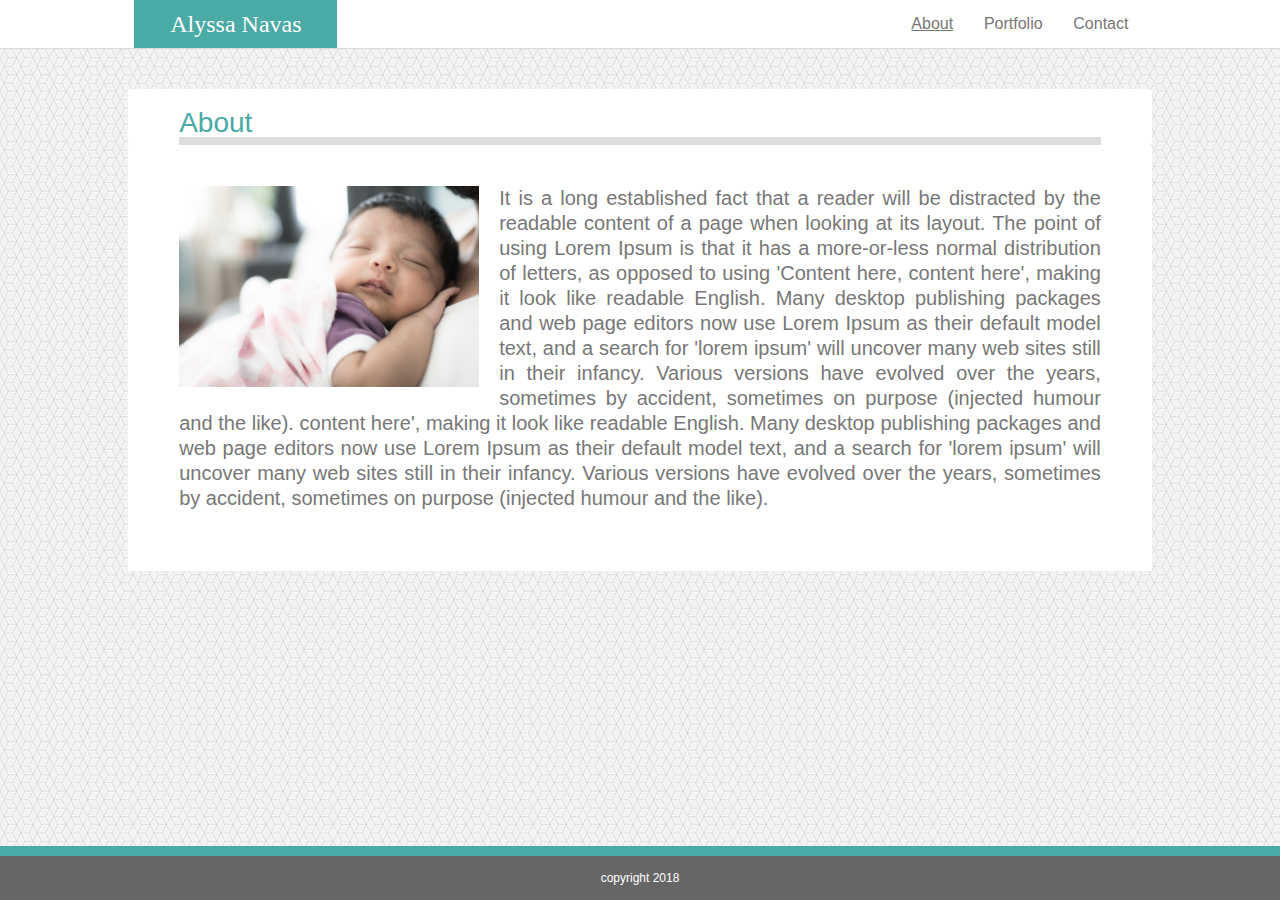
<file: index.html>
<!DOCTYPE html>
<html lang="en">
<head>
    <meta charset="UTF-8">
    <meta name="viewport" content="width=device-width, initial-scale=1.0">
    <meta http-equiv="X-UA-Compatible" content="ie=edge">
    <title>Alyssa About</title>
    <link rel="stylesheet" href="assets/css/reset.css">
    <link rel="stylesheet" href="assets/css/style.css">
</head>
<body>
    <div class="nav-bar-title"><h1>Alyssa Navas</h1></div>
    <div class="nav-bar-menu">
        <ul>
            <li><div class="active">About</div></li>
            <li class="hover-effect"><a href="portfolio.html">Portfolio</a></li>
            <li class="hover-effect"><a href="contact.html">Contact</a></li>
        </ul>
    </div> 
    <div class="filler-gap"></div> 
        <div class="main-content">
            <h2>About</h2>
            <div class="flex-box">
               <img src="assets/images/newborn.jpg" alt="image" class="alyssa-pic">
                    <p class="paragraph">
                        It is a long established fact that a reader will be distracted by the readable content of a page when looking at its layout. 
                        The point of using Lorem Ipsum is that it has a more-or-less normal distribution of letters, as opposed to using 'Content here, 
                        content here', making it look like readable English. Many desktop publishing packages and web page editors now use Lorem Ipsum as their default model text, 
                        and a search for 'lorem ipsum' will uncover many web sites still in their infancy. Various versions have evolved over the years, sometimes by accident,
                        sometimes on purpose (injected humour and the like).
                        content here', making it look like readable English. Many desktop publishing packages and web page editors now use Lorem Ipsum as their default model text, 
                        and a search for 'lorem ipsum' will uncover many web sites still in their infancy. Various versions have evolved over the years, sometimes by accident,
                        sometimes on purpose (injected humour and the like).
                    </p>
             </div>   
        </div> 
    <footer>copyright 2018</footer>  
</body>
</html>
</file>
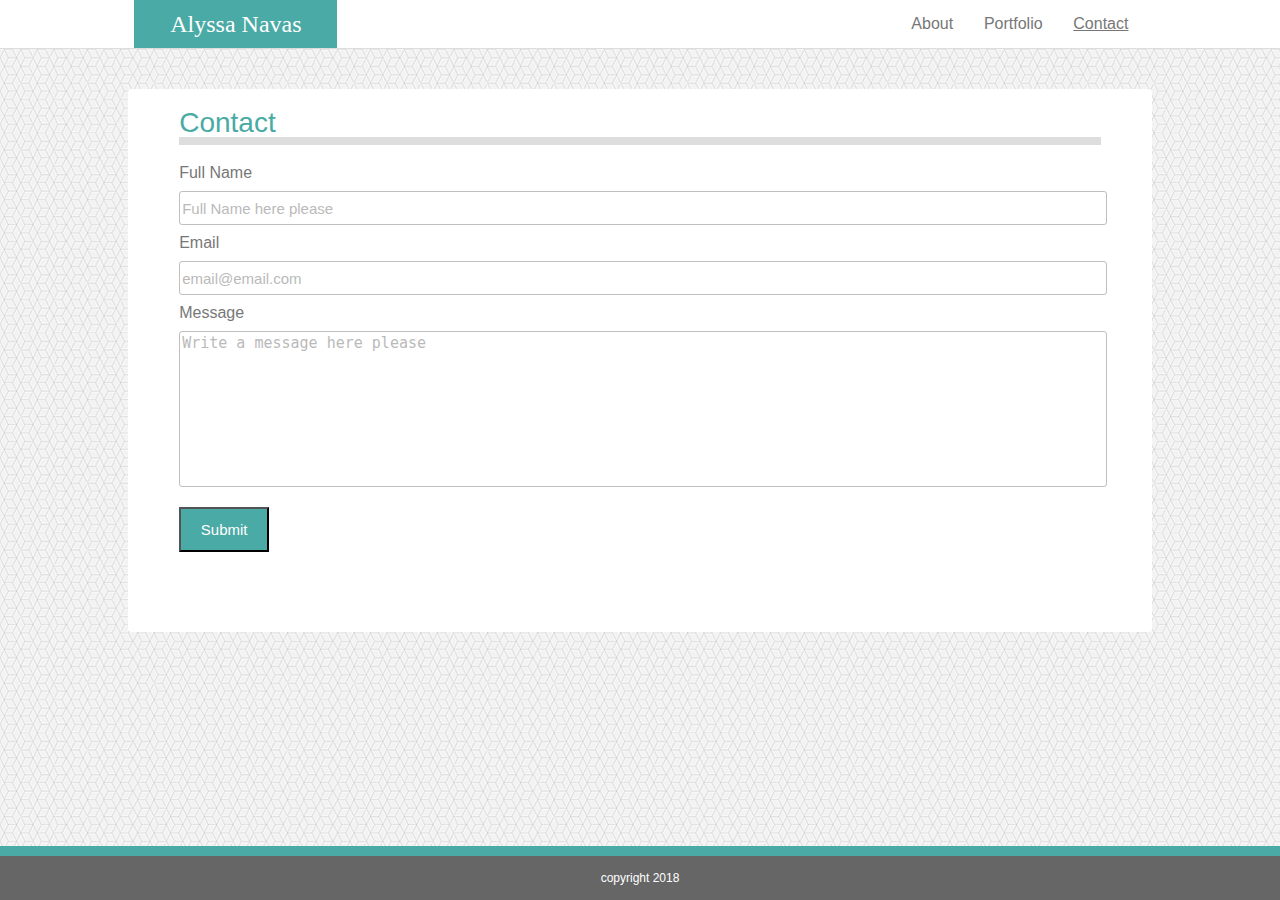
<file: contact.html>
<!DOCTYPE html>
<html lang="en">
<head>
    <meta charset="UTF-8">
    <meta name="viewport" content="width=device-width, initial-scale=1.0">
    <meta http-equiv="X-UA-Compatible" content="ie=edge">
    <title>Alyssa About</title>
    <link rel="stylesheet" href="assets/css/reset.css">
    <link rel="stylesheet" href="assets/css/contact.css">
</head>
<body>
    <div class="nav-bar-title"><h1>Alyssa Navas</h1></div>
    <div class="nav-bar-menu">
        <ul>
            <li class="hover-effect"><a href="index.html" >About</a></li>
            <li class="hover-effect"><a href="portfolio.html">Portfolio</a></li>
            <li><div class="active">Contact</div></li>
        </ul>
    </div> 
    <div class="filler-gap"></div> 
    <div class="main-content">
        <h2>Contact</h2>
        <div class="contact-card">
                  Full Name
            <input class="name" type="text" placeholder="Full Name here please">
                  Email
            <input class="email" type="e-mail" placeholder="email@email.com">
                  Message
            <textarea class="message" cols="30" rows="10" placeholder="Write a message here please"></textarea>
            <button class="button-submit">Submit</button>

        </div>
    </div>
    <footer>copyright 2018</footer>  
</body>
</html>
</file>
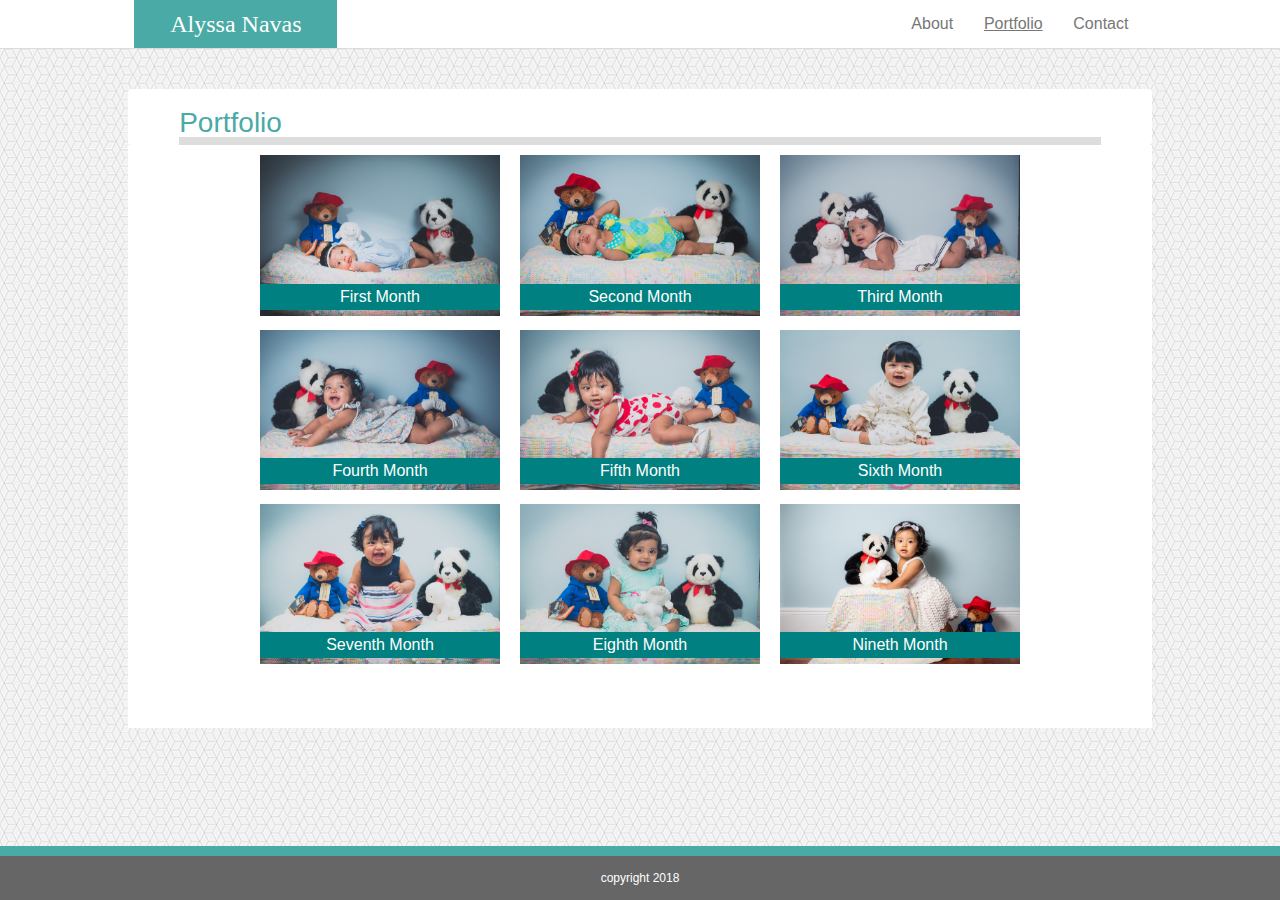
<file: portfolio.html>
<!DOCTYPE html>
<html lang="en">
<head>
    <meta charset="UTF-8">
    <meta name="viewport" content="width=device-width, initial-scale=1.0">
    <meta http-equiv="X-UA-Compatible" content="ie=edge">
    <title>Alyssa About</title>
    <link rel="stylesheet" href="assets/css/reset.css">
    <link rel="stylesheet" href="assets/css/portfolio.css">
</head>
<body>
    <div class="nav-bar-title"><h1>Alyssa Navas</h1></div>
    <div class="nav-bar-menu">
        <ul>
            <li class="hover-effect"><a href="index.html" >About</a></li>
            <li><div class="active">Portfolio</div></li>
            <li class="hover-effect"><a href="contact.html">Contact</a></li>
        </ul>
    </div> 
    <div class="filler-gap"></div> 
    <div class="main-content">
        <h2>Portfolio</h2>
        <div class="photos-container">
            <div class="frames">
                <div class="photo-container">
                    <img src="assets/images/1month-500.jpg" class="img-thumbnail" alt="image">
                    <div class="tag">First Month</div>
                </div>
            </div> 
            <div class="frames">   
                <div class="photo-container">
                    <img src="assets/images/2month-500.jpg" class="img-thumbnail" alt="image">
                    <div class="tag">Second Month</div>
                </div>
            </div>    
            <div class="frames">
                <div class="photo-container">
                    <img src="assets/images/3month-500.jpg" class="img-thumbnail" alt="image">
                    <div class="tag">Third Month</div>
                </div>
            </div> 
            <div class="frames">   
                <div class="photo-container">
                    <img src="assets/images/4month-500.jpg" class="img-thumbnail" alt="image">
                    <div class="tag">Fourth Month</div>
                </div>
            </div>
            <div class="frames">    
                <div class="photo-container">
                    <img src="assets/images/5month-500.jpg" class="img-thumbnail" alt="image">
                    <div class="tag">Fifth Month</div>
                </div>
            </div> 
            <div class="frames">   
                <div class="photo-container">
                    <img src="assets/images/6month-500.jpg" class="img-thumbnail" alt="image">
                    <div class="tag">Sixth Month</div>
                </div>
            </div> 
            <div class="frames">  
                <div class="photo-container">
                    <img src="assets/images/7month-500.jpg" class="img-thumbnail" alt="image">
                    <div class="tag">Seventh Month</div>
                </div>
            </div> 
            <div class="frames">   
                <div class="photo-container">
                    <img src="assets/images/8month-500.jpg" class="img-thumbnail" alt="image">
                    <div class="tag">Eighth Month</div>
                </div>
            </div> 
            <div class="frames">   
                <div class="photo-container">
                    <img src="assets/images/9month-500.jpg" class="img-thumbnail" alt="image">
                    <div class="tag">Nineth Month</div>
                </div>
            </div> 
            <footer>copyright 2018</footer>   
    </div>
      
</body>
</html>
</file>
<file: assets/css/style.css>
body {
    background-image: url("qbkls.png");
    font-family: Arial, Helvetica, sans-serif ;
    color : #777777;
}
/* nav bar */
.nav-bar-title{
    float: left;
    background-color: white;
    width: 70%;
    height: 48px;
    border-bottom: solid #dddddd 1px ;
}

h1 {
    font-family : 'Georgia', Times, Times New Roman, serif ;
    margin-left: 15%;
    font-size: 24px;
    background-color: #4aaaa5;
    padding: 12px 4% 12PX 4%;
    width:fit-content;
    color: white;
}

a {
    text-decoration: none;
    color: #777777;
}

ul {
    background-color: white;
    float: right;
    width: 30%;
    border-bottom: solid #dddddd 1px ;
}

li {
    align-content: left;
    float: left;
    padding: 16px 4% 16px 4%;
    background-color: white;
    
}

.hover-effect:hover {
    background-color: rgb(202, 241, 241);
    
}

.active {
    text-decoration: underline;
}

/* nav bar ends here */


/* main content */
.filler-gap {
    clear: both;
    height: 40px;
}
.main-content {
    clear: both;
    margin: 0 auto;
    border-radius: 4px;
    width: 80%;
    background-color: white;
    box-sizing: border-box;
    
}

h2 {
    font-size: 28px; 
    color: #4aaaa5;
    margin-left: 5%;
    margin-right: 5%; 
    padding-top: 2%; 
    border-bottom: solid #dddddd 8px;
    
}
.flex-box {
    /* display: flex; */
    position: absolute; 
    background-color: white;
    width: 80%;
    padding-bottom: 60px;
}
.alyssa-pic {
    position: relative;
    width: 300px;
    float: left;
    margin-right: 20px;
    margin-left:5%;
    margin-top: 4%;
    padding-bottom:20px;
}

.paragraph {
    text-align: justify;
    font-size: 20px;
    margin-right: 5%;
    margin-left: 5%;
    margin-top: 4%;
    line-height: 25px;
    

}


footer {
    width :100%;
    text-align: center ;
    background-color :#666666;
    border-top :solid #4aaaa5 10px ;
    font-size :12px;
    color : white ;
    padding : 16px 0 16px 0 ;
    font-family: Arial, Helvetica, sans-serif ;
    position: fixed ;
    bottom :0;
}

/* media queries */
@media screen and (max-width: 768px) {
    .nav-bar-title{
        width: 60%;
    }
    ul {
        width: 40%;
    }
}

@media screen and (max-width: 600px) {
    .nav-bar-title{
        width: 100%;
    }
    h1 {
        width: 100%;
        text-align: center;
        margin-left: 0;
        padding: 10px 0 14px 0;
       
    }
    ul{
        float: none;
        width: 100%;
        text-align: center;
        border-bottom: solid #dddddd 1px ;
    }
    li{
        float: none;
        display: inline-block;
        align-content: center; 
        
    }
    .main-content {
        width: 100%;
    }
    .flex-box {
        width: 100%;
        
    }
    .paragraph {
        clear: both;
        width: 90%;
        padding-top: 10px;
    }
    .alyssa-pic {
        clear: both;
        width: 90%;
        padding-bottom: 20px;
        border-bottom: solid #dddddd 8px ;
        
    }
    
}
</file>
<file: assets/css/contact.css>
body {
    background-image: url("qbkls.png");
    font-family: Arial, Helvetica, sans-serif ;
    color : #777777;
}
/* nav bar */
.nav-bar-title{
    float: left;
    background-color: white;
    width: 70%;
    height: 48px;
    border-bottom: solid #dddddd 1px ;
}

h1 {
    font-family : 'Georgia', Times, Times New Roman, serif ;
    margin-left: 15%;
    font-size: 24px;
    background-color: #4aaaa5;
    padding: 12px 4% 12PX 4%;
    width:fit-content;
    color: white;
}

a {
    text-decoration: none;
    color: #777777;
}

ul {
    background-color: white;
    float: right;
    width: 30%;
    border-bottom: solid #dddddd 1px ;
}

li {
    align-content: left;
    float: left;
    padding: 16px 4% 16px 4%;
    background-color: white;
    
}

.hover-effect:hover {
    background-color: rgb(202, 241, 241);
    
}

.active {
    text-decoration: underline;
}
/* nav bar ends here */


/* main content */

.filler-gap {
    clear: both;
    height: 40px;
}
.main-content {
    clear: both;
    margin: 0 auto;
    border-radius: 4px;
    width: 80%;
    background-color: white;
    height: fit-content;
    padding-bottom: 60px;
}
h2 {
    font-size: 28px; 
    color: #4aaaa5;
    margin-left: 5%;
    margin-right: 5%; 
    padding-top: 2%; 
    border-bottom: solid #dddddd 8px;
    margin-bottom: 20px;
    
}
.contact-card{
    margin-left: 5%;
    margin-right: 5%;
    padding-bottom: 20px;
}
.name {
    display: block;
    width : 100% ;
    height : 30px;
    margin-top : 10px;
    margin-bottom : 10px ;
    border : solid grey 1px ;
    border-radius: 3px ;
    opacity :0.5;
    font-size : 15px;
}
.email {
    display: block;
    width : 100% ;
    height : 30px;
    margin-top : 10px;
    margin-bottom : 10px ;
    border : solid grey 1px ;
    border-radius: 3px ;
    opacity :0.5;
    font-size : 15px;
}
.message {
    display: block;
    resize: none ;
    width : 100% ;
    height : 150px;
    margin-top : 10px;
    margin-bottom : 10px ;
    border : solid grey 1px ;
    border-radius: 3px ;
    opacity :0.5;
    font-size : 15px;
}

.button-submit:hover {
    background-color : #214e4c ;
}
.button-submit {
    margin-top : 10px ;
    width : 90px ;
    height : 45px;
    background-color : #4aaaa5 ;
    color : white ;
    font-size : 15px ;
    text-align: center ;
}


footer {
    width :100%;
    text-align: center ;
    background-color :#666666;
    border-top :solid #4aaaa5 10px ;
    font-size :12px;
    color : white ;
    padding : 16px 0 16px 0 ;
    font-family: Arial, Helvetica, sans-serif ;
    position: fixed ;
    bottom :0;
}

/* media queries */
@media screen and (max-width: 768px) {
    .nav-bar-title{
        width: 60%;
    }
    ul {
        width: 40%;
    }
}

@media screen and (max-width: 600px) {
    .nav-bar-title{
        width: 100%;
    }
    h1 {
        width: 100%;
        text-align: center;
        margin-left: 0;
        padding: 10px 0 14px 0;
       
    }
    ul{
        float: none;
        width: 100%;
        text-align: center;
        border-bottom: solid #dddddd 1px ;
    }
    li{
        float: none;
        display: inline-block;
        align-content: center; 
        
    }
    .main-content {
        width: 100%;
    }
    .contact-card{
        padding-top: 10px;
    }
    
}
</file>
<file: assets/css/portfolio.css>
body {
    background-image: url("qbkls.png");
    font-family: Arial, Helvetica, sans-serif ;
    color : #777777;
}
/* nav bar */
.nav-bar-title{
    float: left;
    background-color: white;
    width: 70%;
    height: 48px;
    border-bottom: solid #dddddd 1px ;
}

h1 {
    font-family : 'Georgia', Times, Times New Roman, serif ;
    margin-left: 15%;
    font-size: 24px;
    background-color: #4aaaa5;
    padding: 12px 4% 12PX 4%;
    width:fit-content;
    color: white;
}

a {
    text-decoration: none;
    color: #777777;
}

ul {
    background-color: white;
    float: right;
    width: 30%;
    border-bottom: solid #dddddd 1px ;
}

li {
    align-content: left;
    float: left;
    padding: 16px 4% 16px 4%;
    background-color: white;
    
}

.hover-effect:hover {
    background-color: rgb(202, 241, 241);
    
}

.active {
    text-decoration: underline;
}

/* nav bar ends here */


/* main content */
.filler-gap {
    clear: both;
    height: 40px;
}
.main-content {
    clear: both;
    margin: 0 auto;
    border-radius: 4px;
    width: 80%;
    background-color: white;
}
h2 {
    font-size: 28px; 
    color: #4aaaa5;
    margin-left: 5%;
    margin-right: 5%; 
    padding-top: 2%; 
    border-bottom: solid #dddddd 8px;
    
}
.photos-container {
    clear: both;
    display: flex;
    flex-wrap: wrap;
    justify-content: center;
    position: absolute; 
    background-color: white;
    width: 80%;
    padding-bottom: 60px;
}
img {
    width: 240px;
}
.photo-container{
    padding:10px;
}
.tag{
    position: relative;
    background-color: teal;
    height: 20%;
    width: 240px;
    margin-top: -35px;
    color: white;
    text-align: center;
    padding-top: 5px;
    padding-bottom: 5px;
}

footer {
    display: block;
    width : 100%;
    margin-left: 0px;
    text-align: center ;
    background-color :#666666;
    border-top :solid #4aaaa5 10px ;
    font-size :12px;
    color : white ;
    padding : 16px 0 16px 0 ;
    font-family: Arial, Helvetica, sans-serif ;
    position: fixed ;
    bottom :0;
}

/* media queries */

@media screen and (max-width: 768px) {
    .nav-bar-title{
        width: 60%;
    }
    ul {
        width: 40%;
    }
}

@media screen and (max-width: 600px) {
    .nav-bar-title{
        width: 100%;
    }
    h1 {
        width: 100%;
        text-align: center;
        margin-left: 0;
        padding: 10px 0 14px 0;
       
    }
    ul{
        float: none;
        width: 100%;
        text-align: center;
        border-bottom: solid #dddddd 1px ;
    }
    li{
        float: none;
        display: inline-block;
        align-content: center; 
        
    }
    .main-content {
        width: 100%;
    }

    .photos-container{
        width: 100%;
    }
    
    footer {
        width: 100%;
    }
    img {
        width: 350px;
    }
    .tag{
        width: 350px;
    }
    
}
</file>
